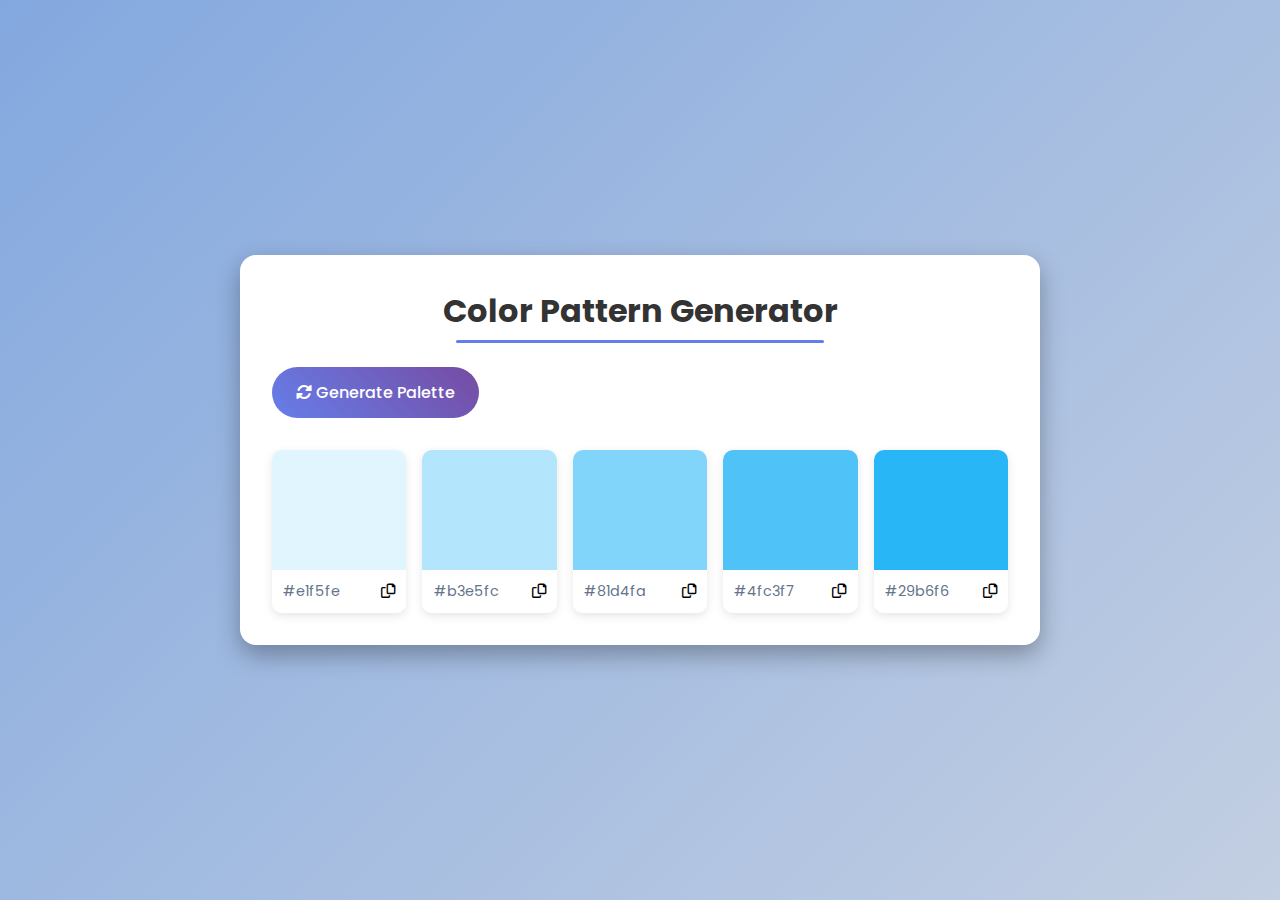
<file: 02-color-pattern-generator/index.html>
<!DOCTYPE html>
<html lang="en">
<head>
    <meta charset="UTF-8">
    <meta name="viewport" content="width=device-width, initial-scale=1.0">
    <title>Document</title>
    <link rel="stylesheet" href="https://cdnjs.cloudflare.com/ajax/libs/font-awesome/6.0.0-beta3/css/all.min.css">
    <link rel="stylesheet" href="style.css">
</head>
<body>
    <div class="container">
        <h1>Color Pattern Generator</h1>

        <button id="generate-btn">
            <i class="fas fa-sync-alt"></i>
            Generate Palette
        </button>

        <div class="palette-container">

            <!-- Color Box 1-->
            <div class="color-box">
                <div class="color" style="background-color:#e1f5fe"></div>

                <div class="color-info">
                    <span class="hex-value">#e1f5fe</span>
                    <i class="far fa-copy copy-btn" title="Copy to clipboard"></i>
                </div>
            </div>

            <!-- Color Box 2-->
            <div class="color-box">
                <div class="color" style="background-color:#b3e5fc"></div>

                <div class="color-info">
                    <span class="hex-value">#b3e5fc</span>
                    <i class="far fa-copy copy-btn" title="Copy to clipboard"></i>
                </div>
            </div>

            <!-- Color Box 3-->
            <div class="color-box">
                <div class="color" style="background-color:#81d4fa"></div>

                <div class="color-info">
                    <span class="hex-value">#81d4fa</span>
                    <i class="far fa-copy copy-btn" title="Copy to clipboard"></i>
                </div>
            </div>

            <!-- Color Box 4-->
            <div class="color-box">
                <div class="color" style="background-color:#4fc3f7"></div>

                <div class="color-info">
                    <span class="hex-value">#4fc3f7</span>
                    <i class="far fa-copy copy-btn" title="Copy to clipboard"></i>
                </div>
            </div>

            <!-- Color Box 5-->
            <div class="color-box">
                <div class="color" style="background-color:#29b6f6"></div>

                <div class="color-info">
                    <span class="hex-value">#29b6f6</span>
                    <i class="far fa-copy copy-btn" title="Copy to clipboard"></i>
                </div>
            </div>
        </div>
    </div>
    <script src="script.js"></script>
</body>
</html>
</file>
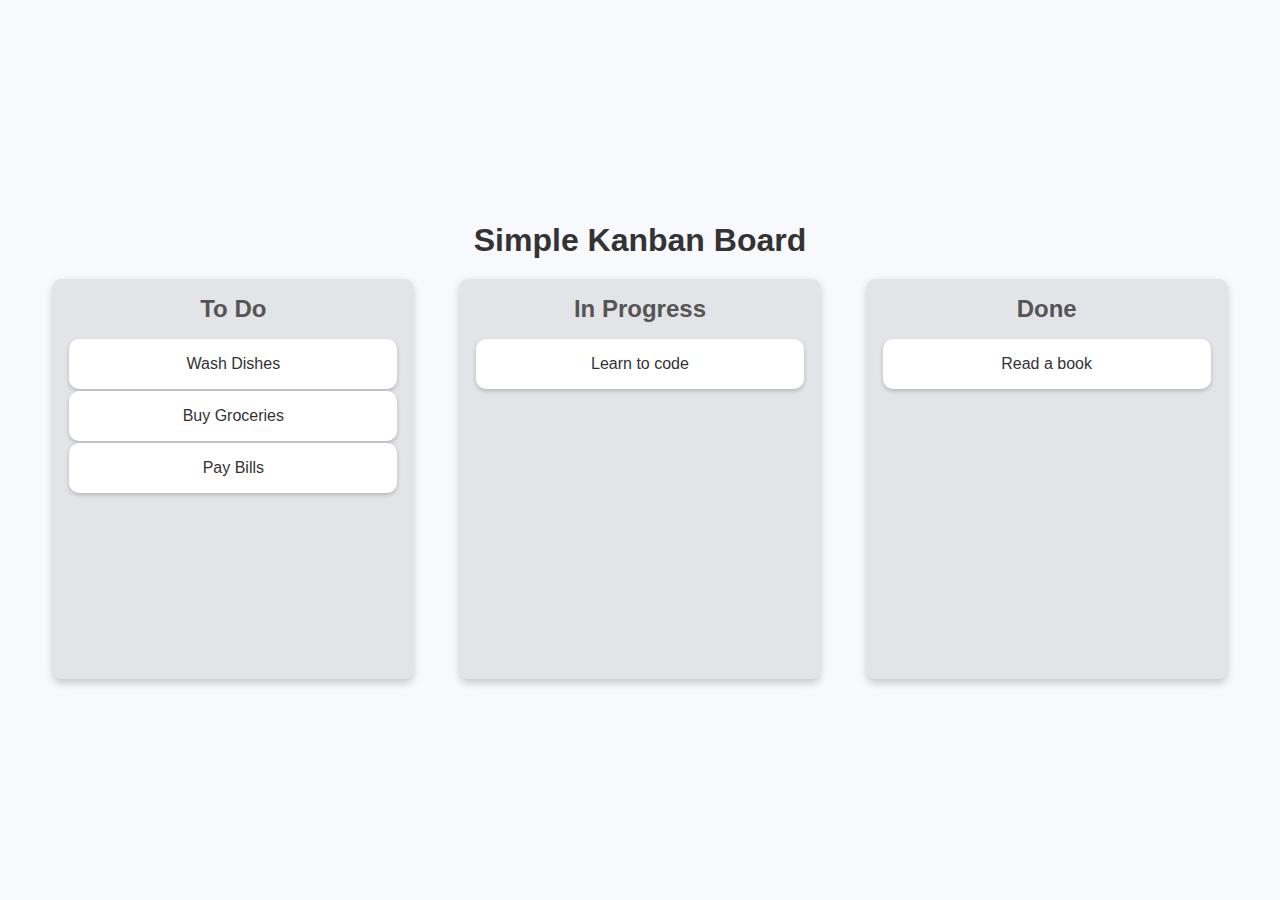
<file: 03-drag-and-drop/index.html>
<!DOCTYPE html>
<html lang="en">
<head>
    <meta charset="UTF-8">
    <meta name="viewport" content="width=device-width, initial-scale=1.0">
    <title>Document</title>
    <link rel="stylesheet" href="style.css">
</head>
<body>
    <div class="container">
        <h1>Simple Kanban Board</h1>
        
        <div class="board">
            <div class="list" id="list1">
                <h2>To Do</h2>
                <div class="card" draggable="true" id="card1">Wash Dishes</div>
                <div class="card" draggable="true" id="card2">Buy Groceries</div>
                <div class="card" draggable="true" id="card3">Pay Bills</div>
            </div>
    
            <div class="list" id="list2">
                <h2>In Progress</h2>
                <div class="card" draggable="true" id="card4">Learn to code</div>
            </div>
    
            <div class="list" id="list3">
                <h2>Done</h2>
                <div class="card" draggable="true" id="card5">Read a book</div>
            </div>
        </div>
    </div>


    <script src="script.js"></script>
</body>
</html>
</file>
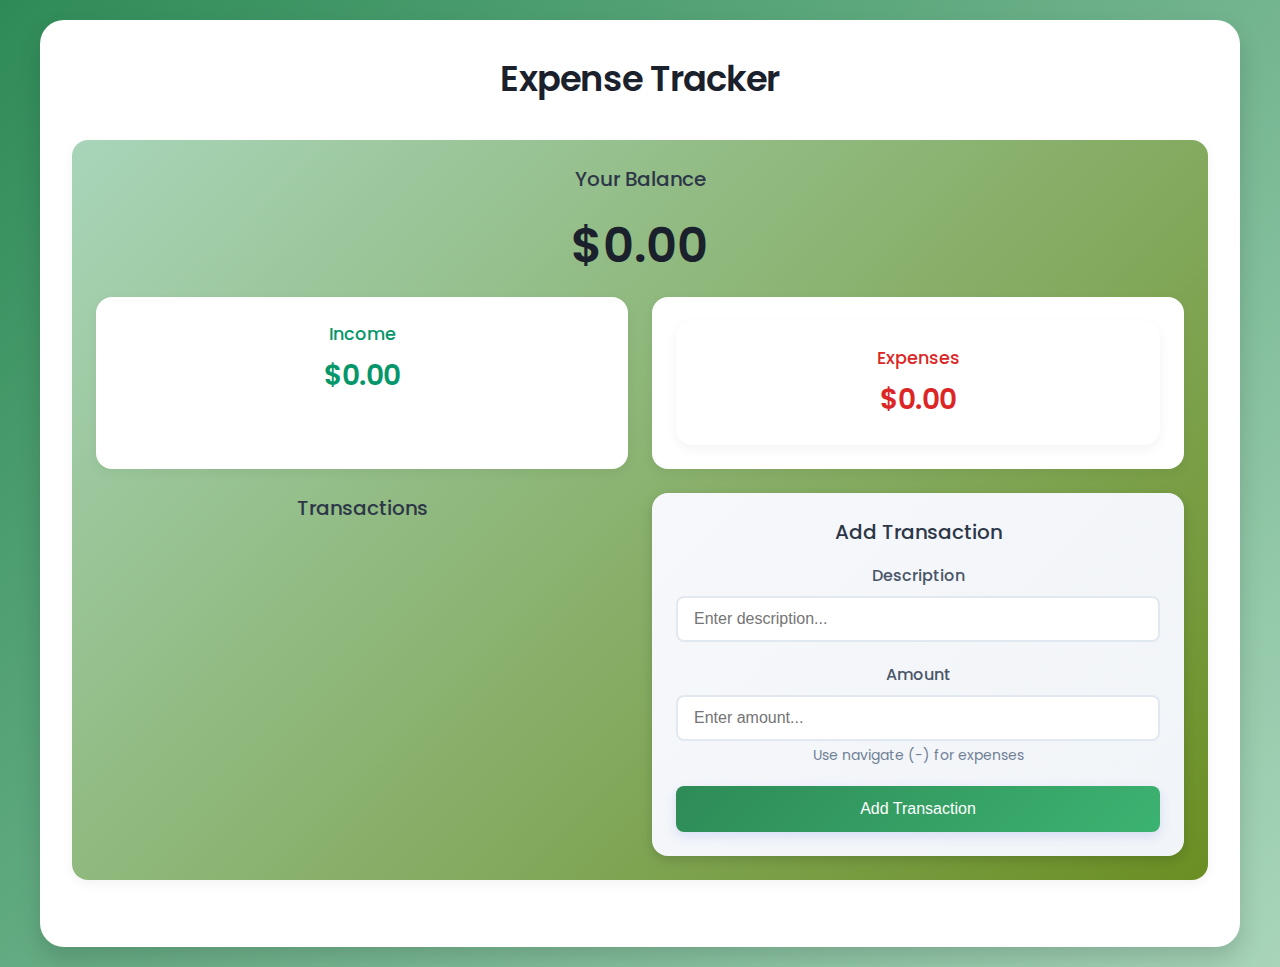
<file: 04-expense-tracker/index.html>
<!DOCTYPE html>
<html lang="en">
<head>
    <meta charset="UTF-8">
    <meta name="viewport" content="width=device-width, initial-scale=1.0">
    <title>Document</title>
    <link rel="stylesheet" href="style.css">
    <link rel="stylesheet" href="https://fonts.googleapis.com/css2?family=Poppins:100,100italic,200,200italic,300,300italic,regular,italic,500,500italic,600,600italic,700,700italic,800,800italic,900,900italic">
</head>
<body>
    <div class="container">
        <h1>Expense Tracker</h1>

        <div class="balance-container">
            <h2>Your Balance</h2>
            <h1 id="balance">0.00</h1>

            <div class="summary">
                <div class="income">
                    <h3>Income</h3>
                    <p id="income-amount">$0.00</p>
                </div>

                <div class="expenses">
                    <div class="income">
                        <h3>Expenses</h3>
                        <p id="expenses-amount">$0.00</p>
                    </div>
                </div>
            </div>

            <div class="main-content">
                <div class="transaction-container">
                    <h2>Transactions</h2>

                    <ul id="transaction-list">

                    </ul>
                </div>

                <div class="form-container">
                    <h2>Add Transaction</h2>

                    <form action="" id="transaction-form">
                        <div class="form-group">
                            <label for="description">Description</label>
                            <input type="text" id="description" placeholder="Enter description..." required/>
                        </div>
                        
                        <div class="form-group">
                            <label for="amount">Amount</label>
                            <input type="number" id="amount" placeholder="Enter amount..." required/>
                            <small>Use navigate (-) for expenses</small>
                        </div>

                        <button type="submit">Add Transaction</button>
                    </form>
                </div>
            </div>
        </div>
    </div>

    <script src="script.js"></script>
</body>
</html>
</file>
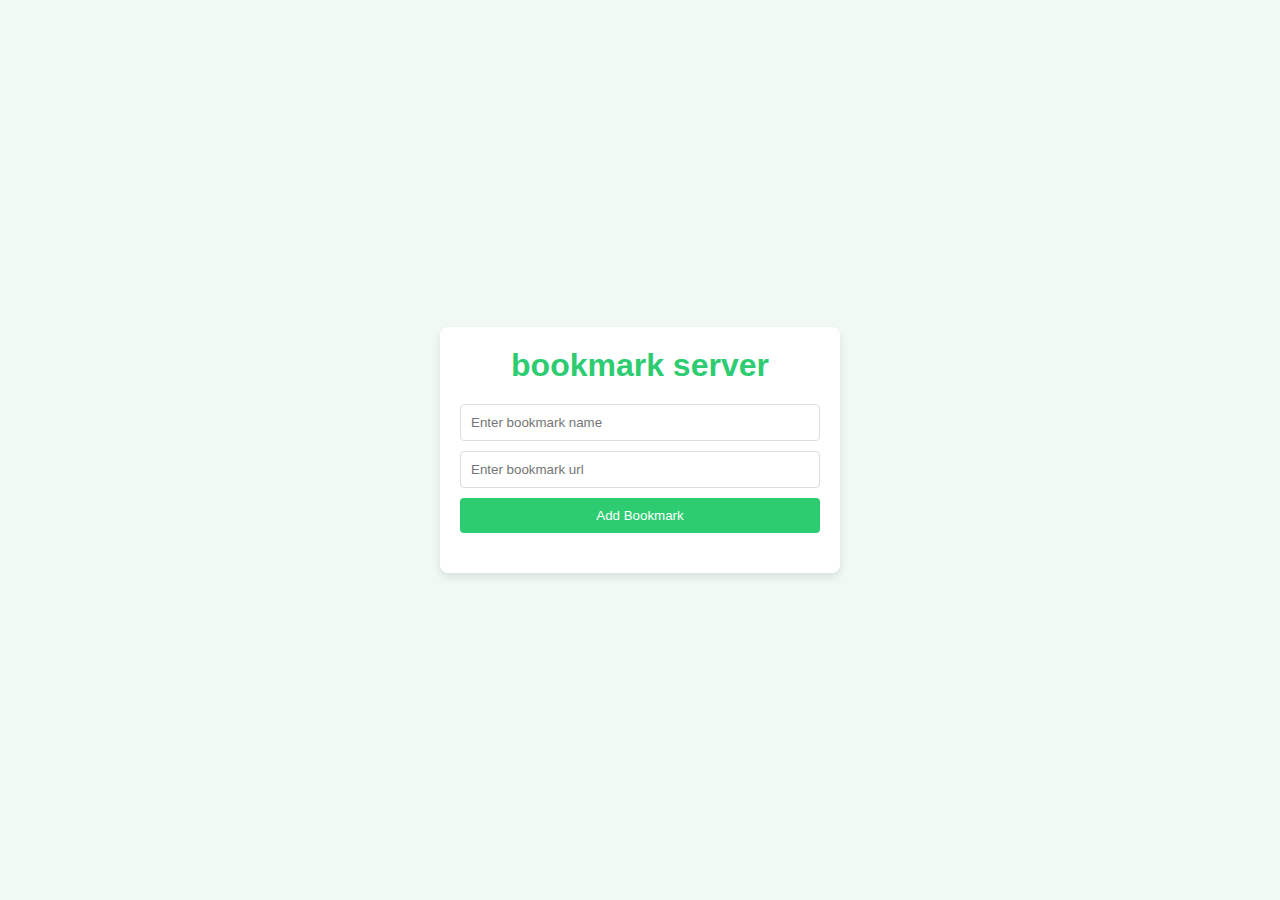
<file: 05-bookmark-server/index.html>
<!DOCTYPE html>
<html lang="en">
<head>
    <meta charset="UTF-8">
    <meta name="viewport" content="width=device-width, initial-scale=1.0">
    <title>Document</title>
    <link rel="stylesheet" href="style.css">
</head>
<body>
    <div class="app-container">
        <h1>bookmark server</h1>
        <div class="input-container">
            <input type="text" id="bookmark-name" placeholder="Enter bookmark name">
            <input type="url" id="bookmark-url" placeholder="Enter bookmark url">
            <button id="add-bookmark">Add Bookmark</button>
        </div>

        <ul id="bookmark-list">

        </ul>
    </div>
</body>

<script src="script.js"></script>
</html>
</file>
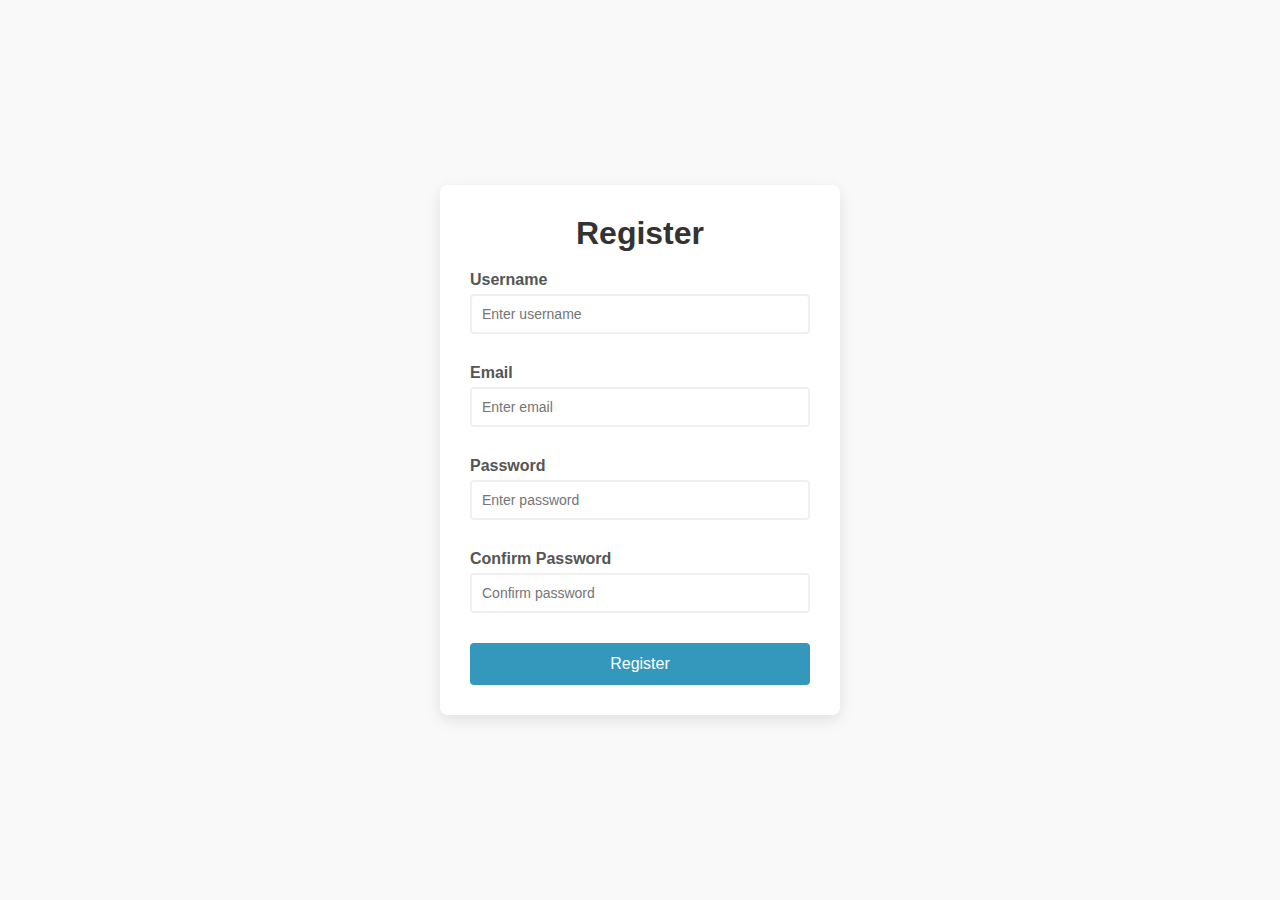
<file: 06-form-validation/index.html>
<!DOCTYPE html>
<html lang="en">
<head>
    <meta charset="UTF-8">
    <meta name="viewport" content="width=device-width, initial-scale=1.0">
    <title>Document</title>
    <link rel="stylesheet" href="style.css">
</head>
<body>
    <div class="container">
        <form id="registration-form">
            <h1>Register</h1>
            <div class="form-group">
                <label for="name">Username</label>
                <input type="text" id="username" placeholder="Enter username">
                <small id="username-error"></small>
            </div>
       
            <div class="form-group">
                <label for="email">Email</label>
                <input type="email" id="email" placeholder="Enter email">
                <small id="email-error"></small>
            </div>

            <div class="form-group">
                <label for="password">Password</label>
                <input type="password" id="password" placeholder="Enter password">
                <small id="password-error"></small>
            </div>

            <div class="form-group">
                <label for="confirm-password">Confirm Password</label>
                <input type="password" id="confirm-password" placeholder="Confirm password">
                <small id="confirm-password-error"></small>
            </div>
            <button type="submit">Register</button>
        </form>
    </div>
</body>

<script src="script.js"></script>
</html>
</file>
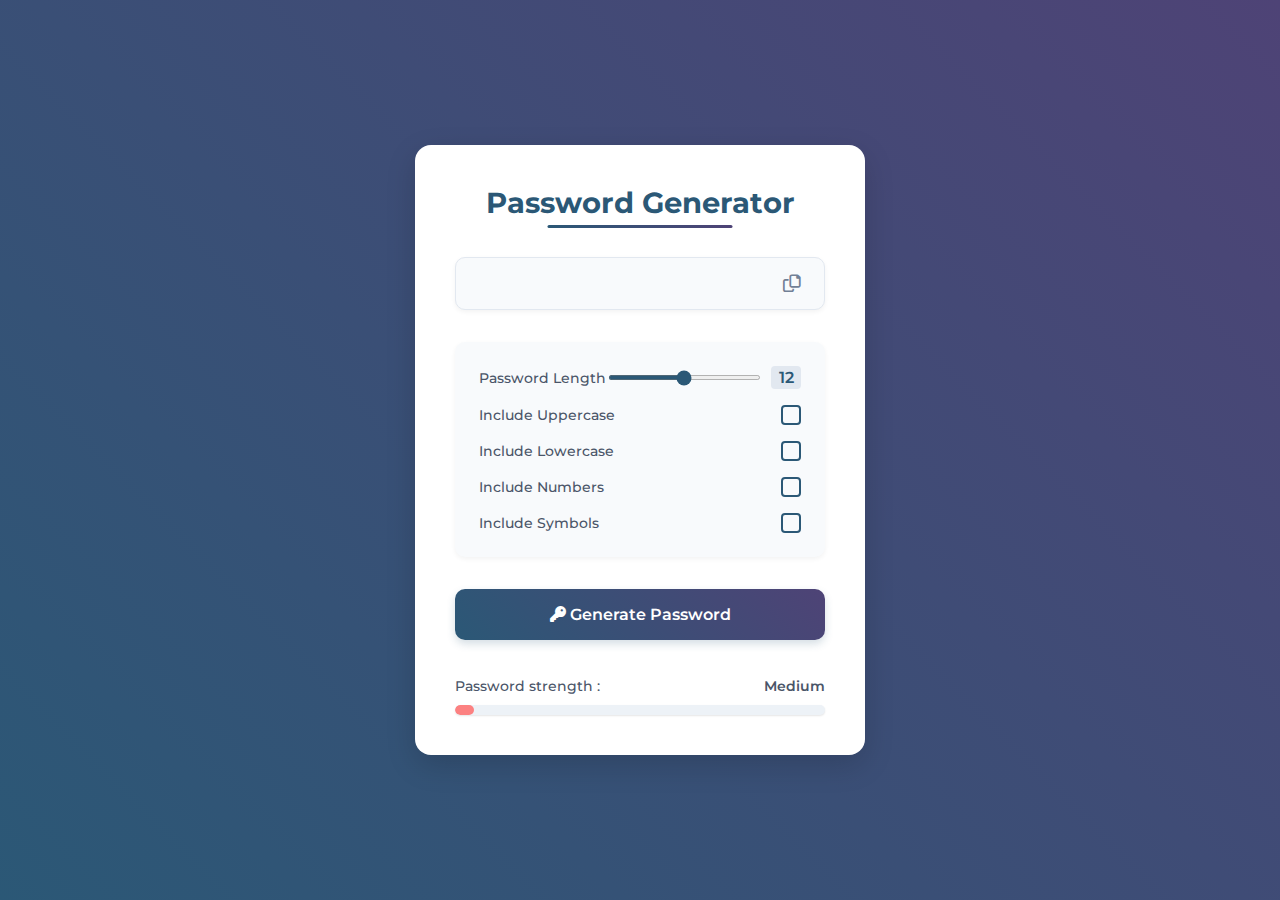
<file: 07-password-generator/index.html>
<!DOCTYPE html>
<html lang="en">
<head>
    <meta charset="UTF-8">
    <meta name="viewport" content="width=device-width, initial-scale=1.0">
    <title>Document</title>
    <link rel="stylesheet" href="https://cdnjs.cloudflare.com/ajax/libs/font-awesome/6.0.0-beta3/css/all.min.css">
    <link rel="stylesheet" href="style.css">
</head>
<body>
    <div class="container">
        <h1>Password Generator</h1>

        <div class="password-container">
            <input type="text" readonly id="password">
            <i class="far fa-copy" id="copy-btn" title="copy to clipboard"></i>
        </div>

        <div class="options">
            <div class="option">
                <label for="length">Password Length</label>
                <div class="range-container">
                    <input type="range" id="length" min="6" max="12"/>
                    <span id="length-value">12</span>
                </div>
            </div>

            <div class="option">
                <label for="uppercase">Include Uppercase</label>
                <input type="checkbox" id="uppercase">
            </div>

            <div class="option">
                <label for="lowercase">Include Lowercase</label>
                <input type="checkbox" id="lowercase">
            </div>

            <div class="option">
                <label for="numbers">Include Numbers</label>
                <input type="checkbox" id="numbers">
            </div>

            <div class="option">
                <label for="symbols">Include Symbols</label>
                <input type="checkbox" id="symbols">
            </div>
        </div>

        <button id="generate-btn">
            <i class="fas fa-key"></i>
            Generate Password
        </button>

        <div class="strength-container">
            <p>Password strength : <span id="strength-label">Medium</span></p>

            <div class="strength-meter">
                <div class="strength-bar"></div>
            </div>
        </div>
        
    </div>
    
    <script src="script.js"></script>
</body>
</html>
</file>
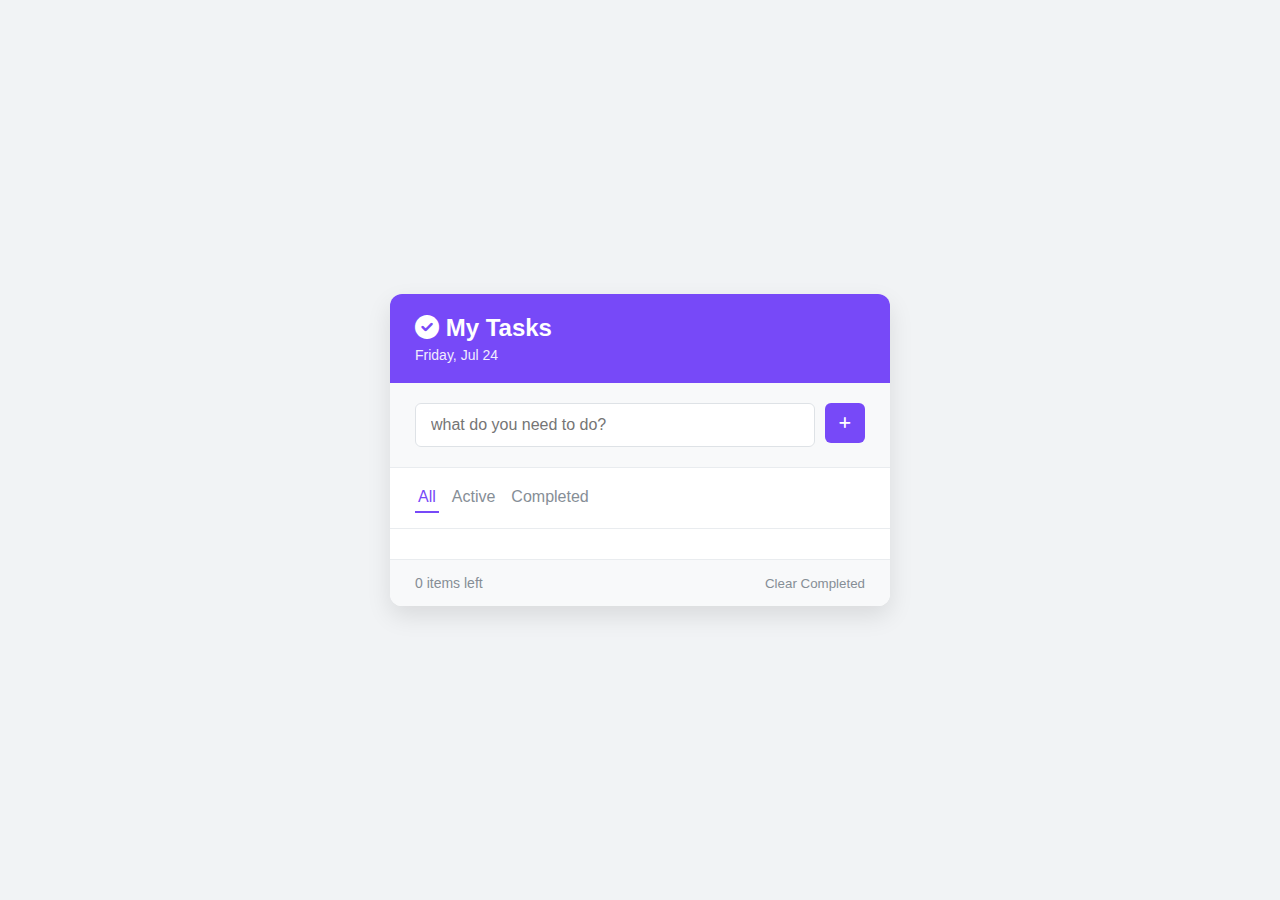
<file: 08-todo-app/index.html>
<!DOCTYPE html>
<html lang="en">
<head>
    <meta charset="UTF-8">
    <meta name="viewport" content="width=device-width, initial-scale=1.0">
    <title>Document</title>
    <link rel="stylesheet" href="style.css">
    <link rel="stylesheet" href="https://cdnjs.cloudflare.com/ajax/libs/font-awesome/6.0.0-beta3/css/all.min.css">
</head>
<body>
    <div class="app">
        <header>
            <h1>
                <i class="fas fa-check-circle"></i>
                My Tasks
            </h1>
            <p id="date"></p>
        </header>

        <div class="todo-input">
            <input type="text" id="task-input" placeholder="what do you need to do?">
            <button id="add-task">
                <i class="fas fa-plus"></i>
            </button>
        </div>

        <div class="filters">
            <span class="filter active" data-filter="all">All</span>
            <span class="filter" data-filter="active">Active</span>
            <span class="filter" data-filter="completed">Completed</span>
        </div>

        <div class="todos-container">
            <ul id="todo-list">

            </ul>
            <div class="empty-state hidden">
                <i class="fas fa-clipboard-list"></i>
                <p>No tasks added yet</p>
            </div>
        </div>

        <footer>
            <p id="items-left">0 items left</p>
            <button id="clear-completed">Clear Completed</button>
        </footer>

    </div>
    
    <script src="script.js"></script>
</body>
</html>
</file>
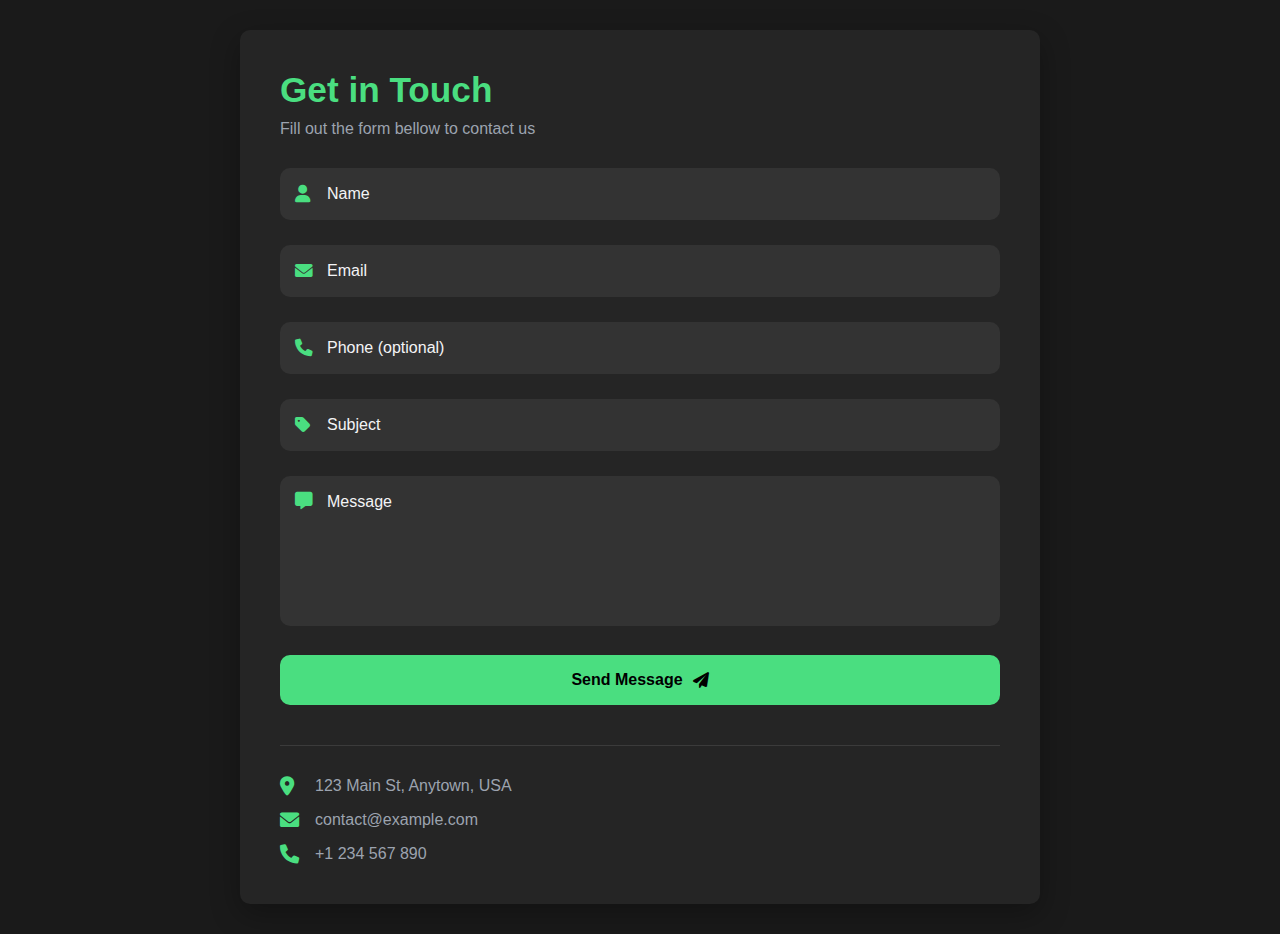
<file: 09-contact-form/index.html>
<!DOCTYPE html>
<html lang="en">
<head>
    <meta charset="UTF-8">
    <meta name="viewport" content="width=device-width, initial-scale=1.0">
    <title>Document</title>
    <link rel="stylesheet" href="style.css">
    <link rel="stylesheet" href="https://cdnjs.cloudflare.com/ajax/libs/font-awesome/6.0.0-beta3/css/all.min.css">
</head>
<body>
    <div class="container">
        <div class="form-container">
            <h1>Get in Touch</h1>
            <p>Fill out the form bellow to contact us</p>
            <form action="">
                <div class="input-group">
                    <div class="input-field">
                        <i class="fas fa-user"></i>
                        <input type="text" placeholder="Name" required>
                    </div>
                </div>

                <div class="input-group">
                    <div class="input-field">
                        <i class="fas fa-envelope"></i>
                        <input type="email" placeholder="Email" required>
                    </div>
                </div>

                <div class="input-group">
                    <div class="input-field">
                        <i class="fas fa-phone"></i>
                        <input type="tel" placeholder="Phone (optional)">
                    </div>
                </div>

                <div class="input-group">
                    <div class="input-field">
                        <i class="fas fa-tag"></i>
                        <input type="text" placeholder="Subject" required>
                    </div>
                </div>

                <div class="message-field">
                    <i class="fas fa-message"></i>
                    <textarea placeholder="Message" required></textarea>
                </div>

                <button type="submit">
                    <div class="btn-content">
                        <span>Send Message</span>
                        <i class="fas fa-paper-plane"></i>
                    </div>
                </button>

            </form>

            <div class="contact-info">
                <div class="info-item">
                    <i class="fas fa-map-marker-alt"></i>
                    <span>123 Main St, Anytown, USA</span>
                </div>

                <div class="info-item">
                    <i class="fas fa-envelope"></i>
                    <span>contact@example.com</span>
                </div>

                <div class="info-item">
                    <i class="fas fa-phone"></i>
                    <span>+1 234 567 890</span>
                </div>
            </div>
        </div>
    </div>
</body>
</html>
</file>
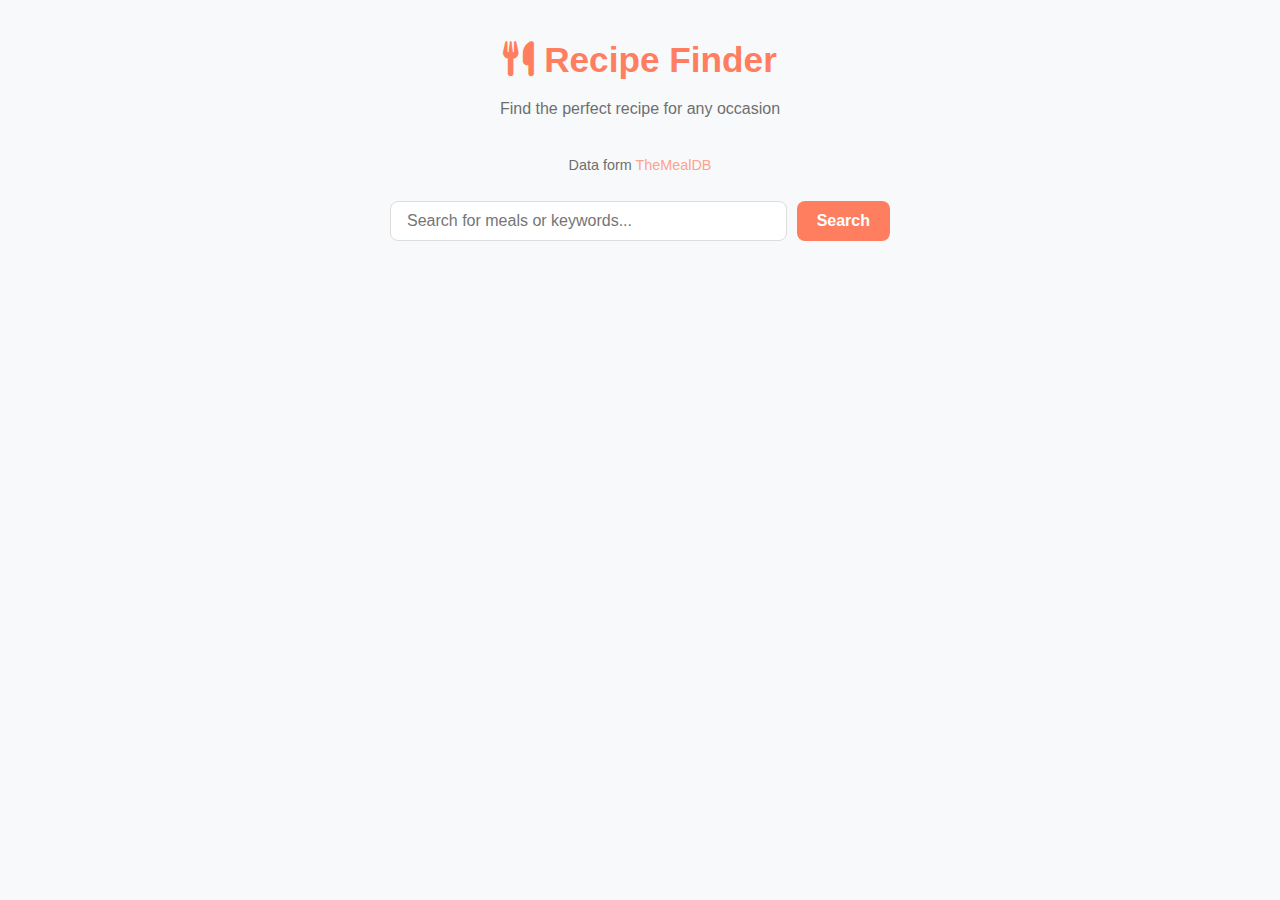
<file: 12-recipe-finder/index.html>
<!DOCTYPE html>
<html lang="en">
<head>
    <meta charset="UTF-8">
    <meta name="viewport" content="width=device-width, initial-scale=1.0">
    <title>Document</title>
    <link rel="stylesheet" href="style.css">
    <link rel="stylesheet" href="https://cdnjs.cloudflare.com/ajax/libs/font-awesome/6.0.0-beta3/css/all.min.css">
</head>
<body>

    <div class="container">
        <header>
            <h1><i class="fas fa-utensils"></i>Recipe Finder</h1>
            <p>Find the perfect recipe for any occasion</p>
        </header>

        <p class="api-link">Data form <a href="https://www.themealdb.com/api.php">TheMealDB</a></p>

        <div class="search-container">
            <input type="text" id="search-input" placeholder="Search for meals or keywords...">
            <button id="search-btn">Search</button>
        </div>

        <div id="error-container" class="hidden">
            <p>No meals found. Try another search term!</p>
        </div>

        <div id="result-heading"></div>

        <div id="meals" class="meals-container"></div>

        <div id="meal-details" class="hidden">
            <button id="back-btn"><i class="fas fa-arrow-left"></i> Back to recipes</button>
            <div id="meal-details-content"></div>
        </div>
    </div>
    
    <script src="script.js"></script>
</body>
</html>
</file>
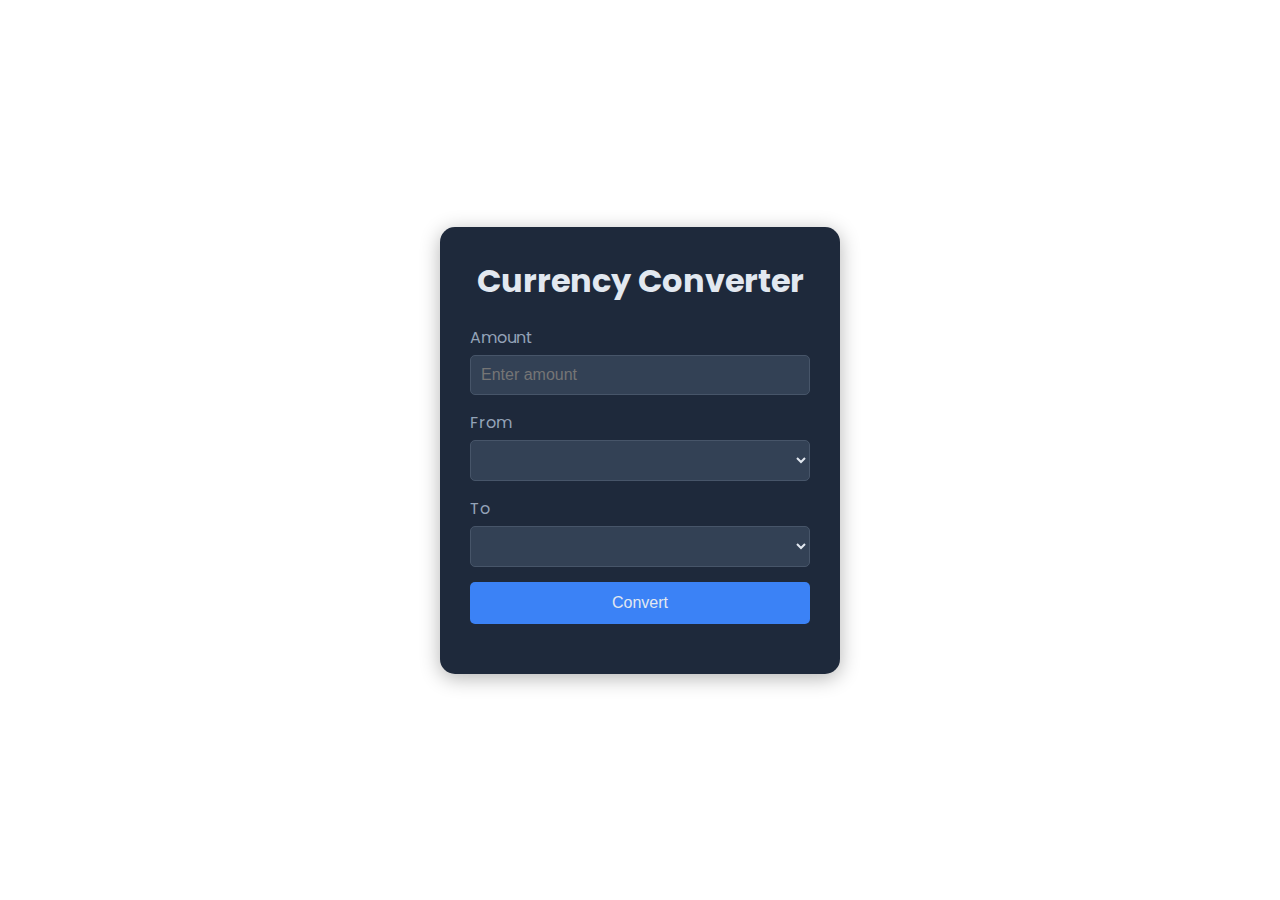
<file: 13-currency-converter/index.html>
<!DOCTYPE html>
<html lang="en">
<head>
    <meta charset="UTF-8">
    <meta name="viewport" content="width=device-width, initial-scale=1.0">
    <title>Document</title>
    <link rel="stylesheet" href="style.css">
    <link rel="stylesheet" href="https://cdnjs.cloudflare.com/ajax/libs/font-awesome/6.0.0-beta3/css/all.min.css">
    <link rel="stylesheet" href="https://fonts.googleapis.com/css2?family=Poppins:wght@400;500;600;700&display=swap">
</head>
<body>
    <div class="container">
        <h1>Currency Converter</h1>

        <form id="converter-form">
            <div class="form-group">
                <label for="amount">Amount</label>
                <input type="number" id="amount" placeholder="Enter amount">
            </div>

            <div class="form-group">
                <label for="from-currency">From</label>
                <select id="from-currency">
                    
                </select>
            </div>

            <div class="form-group">
                <label for="to-currency">To</label>
                <select id="to-currency">
                    
                </select>
            </div>

            <button type="submit">Convert</button>
        </form>

        <div id="result"></div>
    </div>

    <script src="script.js"></script>
</body>
</html>
</file>
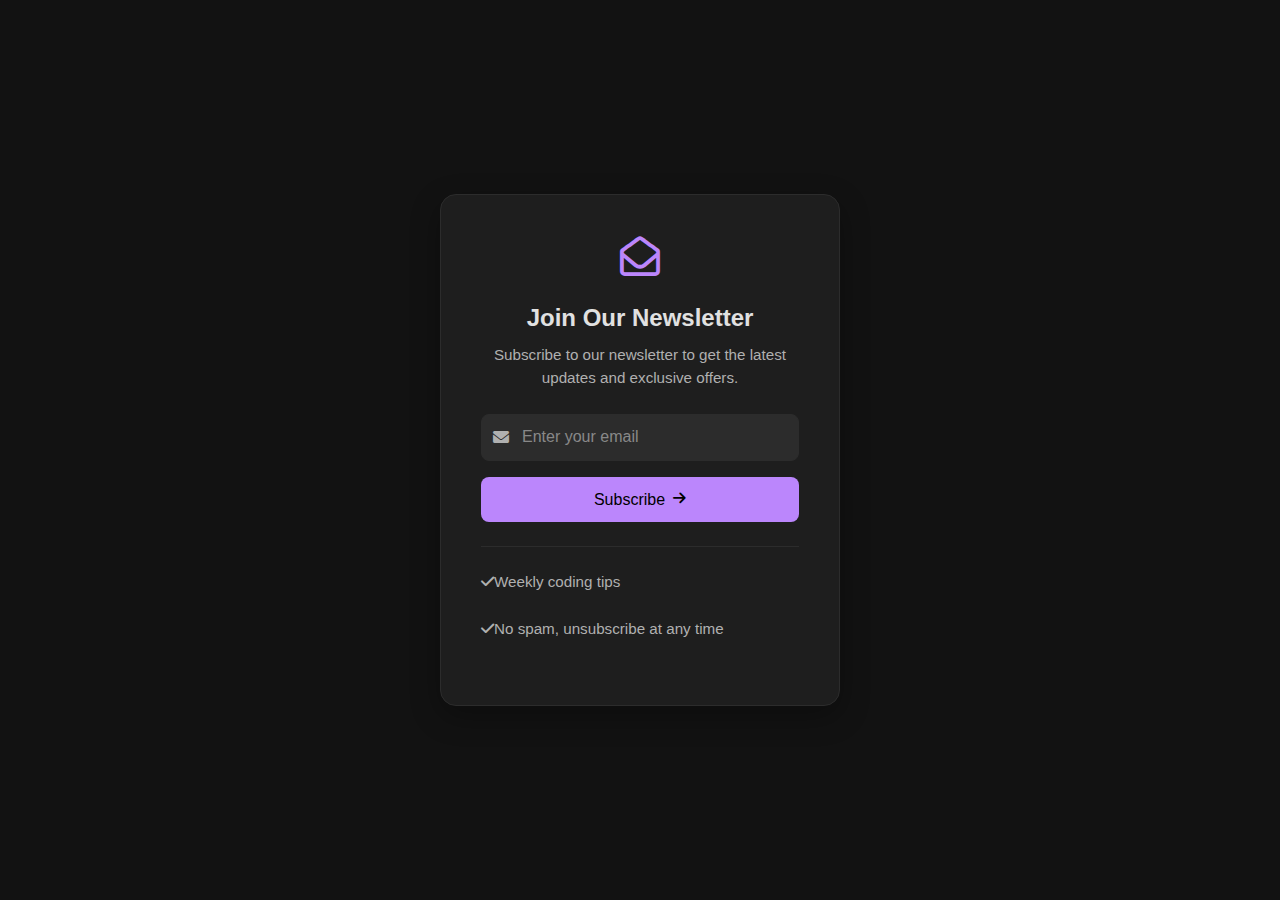
<file: 15-newslatter-signup/index.html>
<!DOCTYPE html>
<html lang="en">
<head>
    <meta charset="UTF-8">
    <meta name="viewport" content="width=device-width, initial-scale=1.0">
    <title>Document</title>
    <link rel="stylesheet" href="style.css">
    <link rel="stylesheet" href="https://cdnjs.cloudflare.com/ajax/libs/font-awesome/6.0.0-beta3/css/all.min.css">
</head>
<body>

    <div class="signup-container">
        <div class="icon-container">
            <i class="far fa-envelope-open"></i>
        </div>

        <h2>Join Our Newsletter</h2>

        <p>Subscribe to our newsletter to get the latest updates and exclusive offers.</p>

        <form action="">
            <div class="input-group">
                <i class="fas fa-envelope"></i>
                <input type="email" placeholder="Enter your email">
            </div>

            <button type="submit">Subscribe <i class="fas fa-arrow-right"></i></button>
        </form>

        <div class="benefits">
            <p class="benefit-item"><i class="fas fa-check"></i>Weekly coding tips</p>
            <p class="benefit-item"><i class="fas fa-check"></i>No spam, unsubscribe at any time</p>
        </div>
    </div>
    
</body>
</html>
</file>
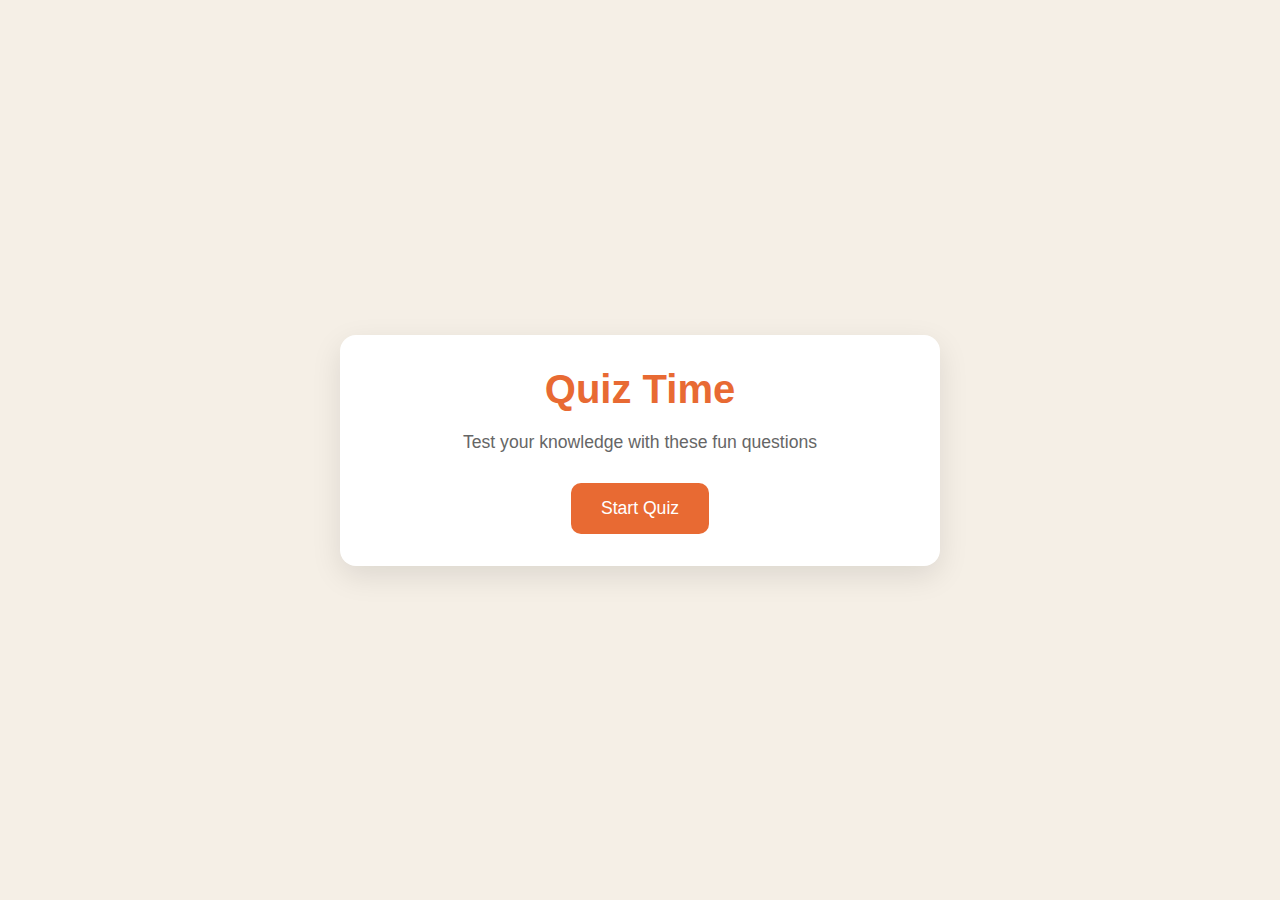
<file: 01-quiz-game/.vscode/index.html>
<!DOCTYPE html>
<html lang="en">
<head>
    <meta charset="UTF-8">
    <meta name="viewport" content="width=device-width, initial-scale=1.0">
    <title>Document</title>
    <link rel="stylesheet" href="style.css">
</head>
<body>
    <div class="container">
        <div class="screen active" id="start-screen">
            <h1>Quiz Time</h1>
            <p>Test your knowledge with these fun questions</p>
            <button id="start-btn">Start Quiz</button>
        </div>

        <div class="screen" id="quiz-screen">
            <div class="quiz-header">
                <h2 id="question-text">Question goes here</h2>
                <div class="quiz-info">
                    <p>
                        Question <span id="current-question">1</span> of <span id="total-questions">5</span>
                    </p>

                    <p>Score : <span id="score">0</span></p>
                </div>
            </div>

            <div id="answers-container" class="answers-container">

            </div>

            <div class="progress-bar">
                <div class="progress" id="progress"></div>
            </div>
        </div>

        <div id="result-screen" class="screen">
            <h1>Quiz Results</h1>
            <div class="result-info">
                <p>You scored <span id="final-score">0</span> out of <span id="max-score">5</span></p>
                <div id="result-message">Good Job!</div>
            </div>
            <button id="restart-btn">Restart Quiz</button>
        </div>
    </div>


    <script src="script.js"></script>       
</body>
</html>
</file>
<file: 02-color-pattern-generator/style.css>
@import url('https://fonts.googleapis.com/css2?family=Poppins:100,100italic,200,200italic,300,300italic,regular,italic,500,500italic,600,600italic,700,700italic,800,800italic,900,900italic');

*{
    margin: 0;
    padding: 0;
    box-sizing: border-box;
    font-family: 'Poppins', sans-serif;
}

body{
    background: linear-gradient(135deg, #83a8df, #c3cfe2);
    min-height: 100vh;
    display: flex;
    align-items: center;
    justify-content: center;
    padding: 20px;
}

.container{
    background-color: white;
    border-radius: 1rem;
    padding: 2rem;
    width: 100%;
    max-width: 800px;
    box-shadow: 0 10px 25px rgba(0, 0, 0, 0.3);
}

h1{
    text-align: center;
    margin-bottom: 1.5rem;
    color: #333;
    position: relative;
    padding-bottom: 0.5rem;
}

h1::after{
    content: '';
    position: absolute;
    bottom: 0;
    left: 50%;
    transform: translateX(-50%);
    width: 50%;
    height: 3px;
    background-color: #667eea;
    border-radius: 2px;
}

#generate-btn{
    background: linear-gradient(45deg, #667eea, #764ba2);
    color: white;
    border: none;
    padding: 0.8rem 1.5rem;
    border-radius: 50px;
    cursor: pointer;
    font-weight: 500;
    margin-bottom: 2rem;
    font-size: 1rem;
}

#generate-btn:hover{
    transform: translateY(-2px);
    box-shadow: 0 6px 10px rgba(102, 126, 234, 0.3);
}

#generate-btn:active{
    transform: translateY(0);
}

.palette-container{
    display: grid;
    gap: 1rem;
    grid-template-columns: repeat(auto-fit, minmax(130px, 1fr));
}

.color-box{
    border-radius: 10px;
    overflow: hidden;
    box-shadow: 0 3px 10px rgba(0, 0, 0, 0.1);
    transition: transform 0.2s;
}

.color-box:hover{
    transform: translateY(-5px);
}

.color{
    height: 120px;
    cursor: pointer;
}

.color-info{
    background-color: #fff;
    padding: 0.7rem;
    display: flex;
    align-items: center;
    justify-content: space-between;
    font-size: 0.9rem;
}

.hex-value{
    cursor: pointer;
    color: #64748b;
    transition: color 0.2s;
}

.copy-btn:hover{
    color: #667eea;
}

@media(max-width: 768px){
    .palette-container{
        grid-template-columns: repeat(auto-fit, minmax(100px, 1fr));
    }
}
</file>
<file: 03-drag-and-drop/style.css>
*{
    padding: 0;
    margin: 0;
    box-sizing: border-box;
}

body{
    font-family: sans-serif;
    background-color: #f7f9fc;
    display: flex;
    justify-content: center;
    align-items: center;
    min-height: 100vh;
}

.container{
    text-align: center;
    width: 100%;
    padding: 1.2rem;
}

h1{
    color: #333;
    margin-bottom: 20px;
    font-size: 2rem;
}

.board{
    display: flex;
    justify-content: space-around;
    align-items: flex-start;
    width: 100%;
    max-width: 1200px;
    margin: 0 auto;
    gap: 20px;
}

.list{
    background-color: #e3e4e8;
    padding: 1rem;
    border-radius: 8px;
    width: 30%;
    min-height: 400px;
    box-shadow: 0 4px 8px rgba(0,0,0,0.2);
}

.list h2{
    color: #555;
    margin-bottom: 1rem;
    font-size: 1.5rem;
}

.card{
    background-color: white;
    color: #333;
    padding: 1rem;
    border-radius: 10px;
    margin-bottom: 2px;
    cursor: grab;
    box-shadow: 0 2px 4px rgba(0,0,0,0.2);
    transition: transform 0.2s, box-shadow 0.2s;
}

.card.active{
    cursor: grabbing;
    transform: scale(1.05);
    box-shadow: 0 4px 8px rgba(0,0,0,0.2);
}

.list.over{
    background-color: #d1d3d8;
}

@media(max-width: 768px){
    .board{
        flex-direction: column;
        align-items: center;
    }

    .list{
        width: 80%;
        margin-bottom: 20px;
    }
}
</file>
<file: 04-expense-tracker/style.css>
*{
    margin: 0;
    padding: 0;
    box-sizing: border-box;
}

body{
    background: linear-gradient(135deg, #2e8b57, #a8d5ba);
    min-height: 100vh;
    font-family: "Poppins", sans-serif;
    display: flex;
    align-items: center;
    justify-content: center;
    padding: 20px;
    color: #2d3436;
}

.container{
    width: 100%;
    max-width: 1200px;
    background-color: #fff;
    padding: 2rem;
    border-radius: 24px;
    box-shadow: 0 12px 24px rgba(0,0,0,0.15);
}

h1{
    text-align: center;
    color: #1a202c;
    margin-bottom: 35px;
    font-size: 2.2rem;
    font-weight: 600;
    letter-spacing: -0.5px;
}

h2{
    color: #2d3748;
    margin-bottom: 1rem;
    font-size: 1.25rem;
    font-weight: 500;
}

.balance-container{
    text-align: center;
    margin-bottom: 35px;
    padding: 24px;
    background: linear-gradient(135deg, #a8d5ba, #6b8e23);
    border-radius: 1rem;
    box-shadow: 0 4px 12px rgba(0,0,0,0.05);
}

.balance-container h1{
    font-size: 3rem;
    margin: 15px 0;
}

.summary{
    display: grid;
    grid-template-columns: repeat(2, 1fr);
    gap: 24px;
    margin-bottom: 24px;
}

.main-content{
    display: grid;
    grid-template-columns: repeat(2, 1fr);
    gap: 24px;
}

.income, .expenses{
    background-color: white;
    padding: 24px;
    border-radius: 1rem;
    box-shadow: 0 4px 12px rgba(0,0,0,0.05);
    transition: transform 0.2s ease;
}

.income:hover, .expenses:hover{
    transform: translateY(-2px);
}

.income h3{
    color: #059669;
    font-size: 1.1rem;
    font-weight: 500;
}

.expenses h3{
    color: #dc2626;
    font-size: 1.1rem;
    font-weight: 500;
}

.income p, .expenses p{
    margin-top: 8px;
    font-size: 1.75rem;
    font-weight: 600;
}

.income p{
    color: #059669;
}

.expenses p{
    color: #dc2626;
}

.transaction-container{
    height: 100%;
    display: flex;
    flex-direction: column;
}

#transaction-list{
    list-style:none;
    max-height: 500px;
    overflow-y: auto;
    padding-right: 8px;
    flex-grow: 1;
}

#transaction-list::-webkit-scrollbar{
    width: 8px;
}

#transaction-list::-webkit-scrollbar-track{
    background-color: #f1f1f1;
    border-radius: 4px;
}

#transaction-list::-webkit-scrollbar-thumb{
    background-color: #cbd5e0;
    border-radius: 4px;
}

#transaction-list::-webkit-scrollbar-thumb:hover{
    background-color: #a0aec0;
}

.transaction{
    display: flex;
    justify-content: space-between;
    align-items: center;
    padding: 1rem 1.2rem;
    margin-bottom: 12px;
    border-radius: 12px;
    background-color: #fff;
    box-shadow: 0 2px 8px rgba(0,0,0,0.05);
    transition: all 0.2s ease;
    border-right: 5px solid;
    animation: slideIn 0.3s ease;
}

@keyframes slideIn{
    from{
        opacity: 0;
        transform: translateX(-20px);
    }

    to{
        opacity:1;
        transform: translateX(0);
    }
}

.transaction:hover{
    transform: translateX(4px);
    box-shadow: 0 4px 12px rgba(0,0,0,0.1);
}

.transaction.income{
    border-right-color: #059669;
}

.transaction.expense{
    border-right-color: #dc2626;
}

.transaction .delete-btn{
    background: none;
    border:none;
    color: #dc2626;
    cursor: pointer;
    font-size: 1.4rem;
    opacity: 0;
    transition: all 0.2s ease;
    padding: 4px 8px;
    border-radius: 4px;
    margin-left: 12px;
}

.transaction:hover .delete-btn{
    opacity: 1;
}

.transaction .delete-btn:hover{
    background-color: #fee2e2;
    transform: scale(1.1);
}

.form-container{
    background: linear-gradient(135deg, #f6f8fb, #f1f4f8);
    padding: 24px;
    border-radius: 16px;
    box-shadow: 0 4px 12px rgba(0,0,0,0.15);
    height: 100%;
    display: flex;
    flex-direction: column;
}

.form-container form{
    height: 100%;
    display: flex;
    flex-direction: column;
}

.form-group{
    margin-bottom: 20px;
}

label{
    display: block;
    margin-bottom: 8px;
    color: #4a5568;
    font-weight: 500;
}

input{
    width: 100%;
    padding: 12px 16px;
    border: 2px solid #e2e8f0;
    border-radius: 8px;
    font-size: 1rem;
    transition: all 0.2s ease;
    background-color: white;
} 

input:focus{
    outline: none;
    border-color: #667eea;
    box-shadow: 0 0 0 3px rgba(102, 126, 234, 0.1);
}

input:hover{
    border-color: #cbd5e0;
}

small{
    color: #718096;
    font-size: 0.875rem;
    margin-top: 4px;
    display: block;
}

button[type="submit"]{
    width: 100%;
    padding: 14px;
    background: linear-gradient(135deg, #2e8b57 0%, #3cb371 100%);
    color: white;
    border: none;
    border-radius: 8px;
    cursor: pointer;
    font-size: 1rem;
    font-weight: 500;
    transition: all 0.2s ease;
    box-shadow: 0 4px 12px rgba(102,126,234,0.2);
    margin-top: auto;
}

button[type="submit"]:hover{
    transform: translateY(-2px);
    box-shadow: 0 6px 16px rgba(102,126,234,0.3);
}

button[type="submit"]:active{
    transform: translateY(0);
}
@media(max-width: 900px){
    .main-content{
        grid-template-columns: 1fr;
    }

    #transaction-list{
        max-height: 300px;
    }
}

@media(max-width: 480px){
    .container{
        padding: 24px;
    }

    .summary{
        grid-template-columns: 1fr;
        gap: 16px;
    }

    .balance-container h1{
        font-size: 2.5rem;
    }

    .income p, .expenses p{
        font-size: 1.5rem;
    }

    .transaction{
        padding: 14px 16px;
    }

    h1{
        font-size: 1.8rem;
    }
}
</file>
<file: 05-bookmark-server/style.css>
*{
    margin: 0;
    padding: 0;
    box-sizing: border-box;
}

body{
    font-family: sans-serif;
    background-color: #f0f9f4;
    color: #333;
    display: flex;
    justify-content: center;
    align-items: center;
    height: 100vh;
}

.app-container{
    background-color: #fff;
    padding: 20px;
    border-radius: 8px;
    box-shadow: 0 4px 8px rgba(0,0,0,0.1);
    max-width: 400px;
    width: 90%;
    text-align: center;
}

h1{
    color: #2ecc71;
    margin-bottom: 20px;
}

.input-container{
    display: flex;
    flex-direction: column;
    gap: 10px;
    margin-bottom: 20px;
}

input{
    padding: 10px;
    border-radius: 4px;
    border: 1px solid #ddd;
}

button{
    padding: 10px;
    background-color: #2ecc71;
    color: #fff;
    border: none;
    border-radius: 4px;
    cursor: pointer;
    transition: background-color 0.2s ease;
}

button:hover{
    background-color: #27ae60;
}

#bookmark-list{
    list-style: none;
    padding: 0;
}

#bookmark-list li{
    background-color: #f9f9f9;
    padding: 10px;
    border: 1px solid #ddd;
    border-radius: 4px;
    margin-bottom: 10px;
    display: flex;
    justify-content: space-between;
    align-items: center;
}

#bookmark-list a{
    text-decoration: none;
    color: #2ecc71;
}

#bookmark-list button{
    background: #e74c3c;
    padding: 5px 10px;;
}

#bookmark-list button:hover{
    background-color: #c0392b;
}
</file>
<file: 06-form-validation/style.css>
*{
    margin: 0;
    padding: 0;
    box-sizing: border-box;
}

body{
    background-color: #f9f9f9;
    font-family: sans-serif;
    display: flex;
    justify-content: center;
    align-items: center;
    min-height: 100vh;
}

.container{
    background-color: #fff;
    border-radius: 8px;
    box-shadow: 0 5px 15px rgba(0,0,0,0.1);
    width: 100%;
    max-width: 400px;
    padding: 30px;
    overflow: hidden;
}

h1{
    text-align: center;
    color: #333;
    margin-bottom: 1.2rem;
}

.form-group{
    margin-bottom: 30px;
    position: relative;
}

label{
    display: block;
    margin-bottom: 5px;
    color: #555;
    font-weight: bold;
}

input{
    border: 2px solid #f0f0f0;
    border-radius: 4px;
    display: block;
    width: 100%;
    padding: 10px;
    font-size: 14px;
    transition: border-color 0.3s;
}

input:focus{
    outline: none;
    border-color: #3498bd;
}

small{
    visibility: hidden;
    position: absolute;
    bottom: -18px;
    left: 0;
    font-size: 12px;
}

button{
    cursor: pointer;
    background: #3498bd;
    border: none;
    color: white;
    display: block;
    font-size: 1rem;
    margin-top: 20px;
    padding: 12px;
    border-radius: 4px;
    width: 100%;
    transition: background-color 0.3s;
}

button:hover{
    background-color: #2980b9;
}

.form-group.error input{
    border-color: #e74c3c;
}

.form-group.success input{
    border-color: #2ecc71;
}

.form-group.error small{
    visibility: visible;
    color: #e74c3c;
}
</file>
<file: 07-password-generator/style.css>
@import url('https://fonts.googleapis.com/css2?family=Montserrat:100,200,300,regular,500,600,700,800,900,100italic,200italic,300italic,italic,500italic,600italic,700italic,800italic,900italic');

:root{
    --primary-color: #2b5876;
    --secondary-color: #4e4376;
    --weak-color: #fc8181;
    --medium-color: #fbd38d;
    --strong-color: #68d391;
}

*{
    margin: 0;
    padding: 0;
    box-sizing: border-box;
    font-family: 'Montserrat', sans-serif;
}

body{
    background: linear-gradient(45deg, var(--primary-color), var(--secondary-color));
    min-height: 100vh;
    display: flex;
    align-items: center;
    justify-content: center;
    color: #333;
    padding: 20px;
}

.container{
    background-color: #fff;
    padding: 2.5rem;
    border-radius: 1rem;
    box-shadow: 0 10px 30px rgba(0,0,0,0.15);
    width: 90%;
    max-width: 450px;
}

h1{
    text-align: center;
    margin-bottom: 1.8rem;
    color: var(--primary-color);
    font-size: 1.8rem;
    font-weight: 700;
    position: relative;
    padding-bottom: 0.5rem;
}

h1::after{
    content: "";
    position: absolute;
    bottom: 0;
    left: 50%;
    transform: translateX(-50%);
    width: 50%;
    height: 3px;
    background: linear-gradient(90deg, var(--primary-color), var(--secondary-color));
    border-radius: 2px;
}

.password-container{
    margin-bottom: 2rem;
    background-color: #f8fafc;
    border-radius: 10px;
    border: 1px solid #e2e8f0;
    overflow: hidden;
    box-shadow: 0 2px 5px rgba(0,0,0,0.05);
    display: flex;
    align-items: center;
    justify-content: space-between;
    padding: 0 1rem 0 0;
}

#password{
    width: 100%;
    padding: 1.1rem;
    padding-right: 50px;
    border: none;
    background: transparent;
    color: #4a5568;
    letter-spacing: 1px;
    outline: none;
    border-radius: 10px
}

#copy-btn{
    cursor: pointer;
    color: #718096;
    font-size: 1.1rem;
    width: 35px;
    height: 35px;
    display: flex;
    align-items: center;
    justify-content: center;
    border-radius: 50%;
}

#copy-btn:hover{
    color: var(--primary-color);
}

.options{
    margin-bottom: 2rem;
    background-color: #f8fafc;
    padding: 1.5rem;
    border-radius: 10px;
    box-shadow: 0 2px 5px rgba(0,0,0,0.05);
}

.option{
    display: flex;
    justify-content: space-between;
    align-items: center;
    margin-bottom: 1rem;
}

.option:last-child{
    margin-bottom: 0;
}

.option label{
    font-size: 0.9rem;
    color: #4a5568;
    font-weight: 500;
}

.range-container{
    display: flex;
    align-items: center;
    gap: 10px;
    width: 60%;
}

input[type="range"]{
    accent-color: var(--primary-color);
    height: 5px;
    cursor: pointer;
    flex: 1;
}

input[type="checkbox"]{
    width: 20px;
    height: 20px;
    border: 2px solid var(--primary-color);
    appearance: none;
    -webkit-appearance: none;
    -moz-appearance: none;
    border-radius: 4px;
    cursor: pointer;
    outline: none;
    position: relative;
    transition: all 0.3s;
}

input[type="checkbox"]:checked{
    background-color: var(--primary-color);
}

input[type="checkbox"]:checked::after{
    content: "\2714";
    position: absolute;
    color: white;
    left: 50%;
    top: 50%;
    transform: translate(-50%, -50%);
    font-size: 12px;
}

#length-value{
    font-weight: 600;
    color: var(--primary-color);
    width: 30px;
    text-align: center;
    background: #e2e8f0;
    border-radius: 4px;
    padding: 2px 5px;
}

button{
    width: 100%;
    padding: 1rem;
    background: linear-gradient(45deg, var(--primary-color), var(--secondary-color));
    color: white;
    border: none;
    border-radius: 10px;
    font-size: 1rem;
    font-weight: 600;
    cursor: pointer;
    transition: all 0.3s;
    margin-bottom: 1.5rem;
    box-shadow: 0 4px 8px rgba(43,88,118,0.2);
}

button:hover{
    transform: translateY(-2px);
}

button:active{
    transform: translateY(0);
}

.strength-container{
    margin-top: 0.8rem;
}

.strength-container p{
    font-size: 0.9rem;
    color: #4a5568;
    margin-bottom: 0.6rem;
    display: flex;
    justify-content: space-between;
    font-weight: 500;
}

#strength-label{
    color: var(--premium-color);
    font-weight: 600;
}

.strength-meter{
    height: 10px;
    background: #edf2f7;
    border-radius: 5px;
    margin-top: 0.5rem;
    overflow: hidden;
    box-shadow: 0 1px 2px rgba(0,0,0,0.1);
}

.strength-bar{
    height: 100%;
    width: 0;
    min-width: 5%;
    background: var(--weak-color);
    transition: width 0.3s ease;
    border-radius: 5px;
}

@media(max-width: 768px){
    .container{
        width: 95%;
        padding: 1.8rem;
    }

    h1{
        font-size: 1.6rem;
    }

    .option label{
        font-size: 0.9rem;
    }
}
</file>
<file: 08-todo-app/style.css>
*{
    margin: 0;
    padding: 0;
    box-sizing: border-box;
}

:root{
    --primary: #7749f8;
    --primary-light: #9775fa;
    --dark: #212529;
    --light: #f8f9fa;
    --white: #fff;
    --gray: #868e96;
    --danger: #fa5252;
    --success: #40c057;
    --border: #e9ecef;
}

body{
    font-family: sans-serif;
    background-color: #f1f3f5;
    min-height: 100vh;
    display: flex;
    justify-content: center;
    align-items: center;
    padding: 20px;
    color: var(--dark);
}

.app{
    width: 100%;
    max-width: 500px;
    background-color: var(--white);
    border-radius: 12px;
    overflow: hidden;
    box-shadow: 0 10px 25px rgba(0,0,0,0.1);
}

header{
    background-color: var(--primary);
    color: white;
    padding: 20px 25px;
}

header h1{
    font-size: 24px;
    margin-bottom: 5px;
    font-weight: 600;
}

header p{
    font-size: 14px;
    opacity: 0.9;
}

.todo-input{
    padding: 20px 25px;
    display: flex;
    gap: 10px;
    background-color: var(--light);
    border-bottom: 1px solid var(--border);
}

.todo-input input{
    flex: 1;
    padding: 12px 15px;
    border: 1px solid #dee2e6;
    font-size: 1rem;
    transition: all 0.2s;
    border-radius: 6px;
}

.todo-input input:focus{
    outline: none;
    border-color: var(--primary);
    box-shadow: 0 0 0 3px rgba(119, 73, 248, 0.15);
}

.todo-input button{
    background-color: var(--primary);
    color: white;
    width: 40px;
    height: 40px;
    border: none;
    border-radius: 6px;
    cursor: pointer;
    transition: all 0.2s;
}

.todo-input button:hover{
    background-color: var(--primary-light);
}

.filters{
    display: flex;
    gap: 10px;
    border-bottom: 1px solid var(--border);
    padding: 15px 25px;
}

.filter{
    padding: 5px 3px;
    cursor: pointer;
    color: var(--gray);
    border-bottom: 2px solid transparent;
    transition: all 0.2s;
}

.filter:hover{
    color: var(--primary);
}

.filter.active{
    color: var(--primary);
    border-bottom: 2px solid var(--primary);
    font-weight: 500;
}

.todos-container{
    padding: 15px 0;
    max-height: 300px;
    overflow-y: auto;
}

#todos-list{
    list-style-type: none;
}

.todo-item{
    padding: 12px 15px;
    display: flex;
    align-items: center;
    transition: background-color 0.2s;
}

.todo-item:hover{
    background-color: var(--light);
}

.checkbox-container{
    margin-right: 15px;
}

.todo-checkbox{
    opacity: 0;
    position: absolute;
}

.checkmark{
    display: inline-block;
    width: 20px;
    height: 20px;
    border: 2px solid #dee2e6;
    border-radius: 4px;
    position: relative;
    cursor: pointer;
    transition: all 0.2s;
}

.todo-checkbox:checked + .checkmark{
    background-color: var(--success);
    border-color: var(--success);
}

.todo-checkbox:checked + .checkmark::after{
    content: "";
    position: absolute;
    left: 6px;
    top: 2px;
    width: 5px;
    height: 10px;
    border: solid white;
    border-width: 0 2px 2px 0;
    transform: rotate(45deg);
}

.todo-item-text{
    flex: 1;
    font-size: 1rem;
    transition: all 0.2s;
}

.todo-item.completed .todo-item-text{
    text-decoration: line-through;
    color: var(--gray);
}

.delete-btn{
    background: none;
    border: none;
    color: var(--gray);
    cursor: pointer;
    font-size: 16px;
    opacity: 0;
    transition: all 0.2s
}

.todo-item:hover .delete-btn{
    opacity: 1;
}

.delete-btn:hover{
    color: var(--danger);
}

.empty-state{
    display: flex;
    flex-direction: column;
    align-items: center;
    justify-content: center;
    padding: 40px 0;
    color: var(--gray);
}

.empty-state i{
    font-size: 40px;
    margin-bottom: 10px;
    opacity: 0.6;
}

.hidden{
    display: none;
}

footer{
    display: flex;
    justify-content: space-between;
    align-items: center;
    padding: 15px 25px;
    border-top: 1px solid var(--border);
    background-color: var(--light);
    font-size: 14px;
}

#items-left{
    color: var(--gray);
}

#clear-completed{
    background: none;
    border: none;
    color: var(--gray);
    cursor: pointer;
    transition: all 0.2s;
}

#clear-completed:hover{
    color: var(--danger);
}
</file>
<file: 09-contact-form/style.css>
*{
    padding: 0;
    margin: 0;
    box-sizing: border-box;
    font-family: sans-serif;
}

:root{
    --primary-color: #4ade80;
    --primary-dark: #22c55e;
    --bg-dark: #1a1a1a;
    --text-light: #f3f4f6;
    --text-gray: #9ca3af;
    --card-bg: #252525;
    --input-bg: #333;
    --border-radius: 10px;
}

body{
    background-color: var(--bg-dark);
    color: var(--text-light);
    min-height: 100vh;
    display: flex;
    justify-content: center;
    align-items: center;
    padding: 30px 15px;
}

.container{
    width: 100%;
    max-width: 800px;
}

.form-container{
    background-color: var(--card-bg);
    border-radius: var(--border-radius);
    padding: 40px;
    box-shadow: 0 10px 30px rgba(0,0,0,0.3);
    animation: fadeIn 0.5s ease-out;
}

@keyframes fadeIn{
    from{
        opacity: 0;
        transform: translateY(20px);
    }

    to{
        opacity: 1;
        transform: translateY(0);
    }
}

h1{
    color: var(--primary-color);
    font-size: 2.2rem;
    margin-bottom: 10px;
}

p{
    margin-bottom: 30px;
    color: var(--text-gray);
}

.input-group{
    display: grid;
    grid-template-columns: repeat(auto-fit, minmax(240px, 1fr));
    gap: 20px;
    margin-bottom: 25px;
}

.input-field, .message-field{
    position: relative;
}

.input-field i, .message-field i{
    position: absolute;
    top: 50%;
    left: 15px;
    transform: translateY(-50%);
    color: var(--primary-color);
    font-size: 1.1rem;
}

.message-field i{
    top: 25px;
}

input, textarea{
    width: 100%;
    padding: 15px 15px 15px 45px;
    background-color: var(--input-bg);
    border: 2px solid transparent;
    border-radius: var(--border-radius);
    color: var(--text-light);
    font-size: 1rem;
    transition: all 0.3s ease;
}

textarea{
    height: 150px;
    resize: none;
    margin-bottom: 25px;
}

input:focus, textarea:focus{
    border-color: var(--primary-color);
    outline: none;
    box-shadow: 0 0 0 3px rgba(74, 222, 128, 0.2);
}

input:-webkit-autofill,
input:-webkit-autofill:hover,
input:-webkit-autofill:focus,
input:-webkit-autofill:active {
  -webkit-box-shadow: 0 0 0 30px var(--input-bg) inset !important;
  -webkit-text-fill-color: var(--text-light) !important;
  caret-color: var(--text-light) !important;
  font-size: 1rem !important;
}

input::placeholder, textarea::placeholder {
    color: var(--text-light);
}

button{
    background-color: var(--primary-color);
    color: #000;
    font-weight: 600;
    font-size: 1rem;
    border: none;
    border-radius: var(--border-radius);
    padding: 16px 30px;
    cursor: pointer;
    width: 100%;
    transition: all 0.3s ease;
}

button:hover{
    background-color: var(--primary-dark);
    transform: translateY(-2px);
    box-shadow: 0 5px 15px rgba(74, 222, 128, 0.3);
}

button:active{
    transform: translateY(0);
}

.btn-content{
    display: flex;
    justify-content: center;
    align-items: center;
    gap: 10px;
}

.contact-info{
    margin-top: 40px;
    padding-top: 30px;
    border-top: 1px solid rgb(255, 255, 255, 0.1);
    display: flex;
    flex-direction: column;
    gap: 15px;
}

.info-item{
    display: flex;
    align-items: center;
    gap: 15px;
}

.info-item i{
    color: var(--primary-color);
    font-size: 1.2rem;
    width: 20px;
}

.info-item span{
    color: var(--text-gray);
}

@media(max-width: 600px){
    .form-container{
        padding: 25px;
    }

    h1{
        font-size: 1.8rem;
    }

    .input-group{
        grid-template-columns: 1fr;
    }
}
</file>
<file: 12-recipe-finder/style.css>
*{
    margin: 0;
    padding: 0;
    box-sizing: border-box;
}

:root{
    --primary: #ff7e5f;
    --primary-dark: #eb5e41;
    --primary-light: #ffb199;
    --secondary: #0ba360;
    --text-dark: #333;
    --text-light: #f8f9fa;
    --background: #fff;
    --background-light: #f8f9fa;
    --card-bg: #fff;
    --border-radius: 8px;
    --shadow: 0 2px 4px rgba(0,0,0,0.1);
    --transition: all 0.3s ease;
}

body{
    font-family: sans-serif;
    background-color: var(--background-light);
    color: var(--text-dark);
    line-height: 1.6;
}

.container{
    width: 100%;
    max-width: 1000px;
    margin: 0 auto;
    padding: 2rem 1rem;
}

header{
    text-align: center;
    margin-bottom: 2rem;
}

h1{
    font-size: 2.2rem;
    color: var(--primary);
    margin-bottom: 0.5rem;
}

h1 i{
    margin-right: 10px;
}

header p{
    color: var(--text-dark);
    opacity: 0.7;
}

.search-container{
    display: flex;
    margin-bottom: 2rem;
    gap: 10px;
    max-width: 500px;
    margin-left: auto;
    margin-right: auto;
}

input[type="text"]{
    flex: 1;
    padding: 10px 16px;
    font-size: 1rem;
    border-radius: var(--border-radius);
    border: 1px solid #ddd;
    background-color: var(--background);
    color: var(--text-dark);
    outline: none;
}

input[type="text"]:focus{
    border-color: var(--primary);
}

button{
    background-color: var(--primary);
    color: white;
    border: none;
    border-radius: var(--border-radius);
    padding: 0 20px;
    font-size: 1rem;
    font-weight: 600;
    cursor: pointer;
    transition: var(--transition);
} 

button:hover{
    background-color: var(--primary-dark);
}

#result-heading{
    text-align: center;
    margin-bottom: 1.5rem;
    font-size: 1.2rem;
    color: var(--text-dark);
}

.meals-container{
    display: grid;
    grid-template-columns: repeat(auto-fit, minmax(250px, 1fr));
    gap: 1.5rem;
}

.meal{
    background-color: var(--card-bg);
    border-radius: var(--border-radius);
    box-shadow: var(--shadow);
    overflow: hidden;
    transition: var(--transition);
    cursor: pointer;
    position: relative;
}

.meal:hover{
    transform: translateY(-5px);
    box-shadow: 0 5px 10px rgba(0,0,0,0.1);
}

.meal img{
    width: 100%;
    height: 180px;
    object-fit: cover;
}

.meal-info{
    padding: 1rem;
}

.meal-title{
    font-size: 1.1rem;
    margin-bottom: 0.5rem;
    color: var(--text-dark);
}

.meal-category{
    display: inline-block;
    background-color: var(--primary-light);
    color: var(--text-dark);
    padding: 3px 8px;
    font-size: 0.8rem;
    border-radius: 20px;
    margin-bottom: 10px;
}

#meal-details{
    background-color: var(--background);
    border-radius: var(--border-radius);
    box-shadow: var(--shadow);
    padding: 1.5rem;
    margin: 2rem 0;
}

#back-btn{
    margin-bottom: 1.5rem;
    background-color: transparent;
    color: var(--primary);
    border: 1px solid var(--primary);
    padding: 8px 16px;
}

#back-btn:hover{
    background-color: var(--primary);
    color: white;
}

.meal-details-content{
    display: flex;
    flex-direction: column;
    align-items: center;
}

.meal-details-img{
    width: 100%;
    max-width: 400px;
    border-radius: var(--border-radius);
    margin-bottom: 1.5rem;
}

.meal-details-title{
    font-size: 1.8rem;
    color: var(--primary);
    margin-bottom: 0.5rem;
    text-align: center;
}

.meal-details-category span{
    background-color: var(--primary-light);
    padding: 4px 12px;
    border-radius: 20px;
    font-size: 0.9rem;
}

.meal-details-instructions{
    line-height: 1.7;
    margin-bottom: 1.5rem;
}

.meal-details-instructions h3{
    margin-bottom: 0.5rem;
}

.ingredient-list{
    list-style-type: none;
    display: grid;
    grid-template-columns: repeat(auto-fill, minmax(200px, 1fr));
    gap: 8px;
    margin-bottom: 1.5rem;
    width: 100%;
}

.ingredients-list li{
    display: flex;
    align-items: center;
    padding: 6px 10px;
    background-color: var(--background-light);
    border-radius: var(--border-radius);
    font-size: 0.9rem;
}

.ingredients-list li i{
    color: var(--secondary);
    margin-right: 8px;
}

.youtube-link{
    display: inline-block;
    background-color: #ff0000;
    color: white;
    padding: 8px 16px;
    text-decoration: none;
    border-radius: 4px;
    margin-top: 1rem;
    font-size: 0.9rem;
    font-weight: 600;
}

.youtube-link i{
    margin-right: 8px;
}

#error-container{
    background-color: rgba(255, 126, 95, 0.1);
    border: 1px solid var(--primary);
    color: var(--primary-dark);
    padding: 1rem;
    border-radius: var(--border-radius);
    text-align: center;
    margin-bottom: 1.5rem;
}

.api-link{
    text-align: center;
    padding-bottom: 1.5rem;
    color: var(--text-dark);
    opacity: 0.7;
    font-size: 0.9rem;
}

.api-link a{
    color: var(--primary);
    text-decoration: none;
}

.hidden{
    display: none;
}

@media(max-width: 600px){
    .search-container{
        flex-direction: column;
    }

    button#search-btn{
        width: 100%;
        padding: 10px;
    }
    
    .meals-container{
        grid-template-columns: 1fr;
    }

    .meal-details-img{
        max-width: 100%;
    }

    .ingredients-list{
        grid-template-columns: 1fr;
    }

}
</file>
<file: 13-currency-converter/style.css>
*{
    margin: 0;
    padding: 0;
    box-sizing: border-box;
}

:root{
    --br-primary: #0f172a;
    --bg-secondary: #1e293b;
    --bg-input: #334155;
    --text-primary: #e2e8f0;
    --text-secondary: #94a3b8;
    --border-color: #475569;
    --border-primary: #475569;
    --accent-color: #3b82f6;
    --accent-primary: #3b82f6;
    --accent-hover: #2563eb;
}

body{
    background-color: var(--primary-color);
    display: flex;
    justify-content: center;
    align-items: center;
    min-height: 100vh;
    padding: 20px;
    font-family: 'Poppins', sans-serif;
}

.container{
    width: 100%;
    max-width: 400px;
    background-color: var(--bg-secondary);
    padding: 30px;
    border-radius: 15px;
    box-shadow: 0 4px 20px rgba(0,0,0,0.3);
}

h1{
    text-align: center;
    color: var(--text-primary);
    margin-bottom: 20px;
}

.form-group{
    margin-bottom: 15px;
}

label{
    display: block;
    margin-bottom: 5px;
    color: var(--text-secondary);
}

input, select{
    width: 100%;
    padding: 10px;
    background-color: var(--bg-input);
    border: 1px solid var(--border-color);
    border-radius: 5px;
    color: var(--text-primary);
    font-size: 1rem;
}

input:focus, select:focus{
    outline: none;
    border-color: var(--accent-primary);
    box-shadow: 0 0 0 2px rgba(59, 130, 246, 0.2);
}

button{
    width: 100%;
    padding: 12px;
    background-color: var(--accent-color);
    color: var(--text-primary);
    border: none;
    border-radius: 5px;
    cursor: pointer;
    font-size: 1rem;
    transition: all 0.3s ease;
}

button:hover{
    background-color: var(--accent-hover);
    transform: translateY(-2px);
}

#result{
    margin-top: 20px;
    text-align: center;
    font-size: 1.2rem;
    color: var(--text-primary);
}
</file>
<file: 15-newslatter-signup/style.css>
*{
    box-sizing: border-box;
    margin: 0;
    padding: 0;
}

:root{
    --bg-color: #121212;
    --container-bg: #1e1e1e;
    --primary-color: #bb86fc;
    --secondary-color: #03dac6;
    --text-primary: #e1e1e1;
    --text-secondary: #b0b0b0;
    --border-color: #2c2c2c;
    --input-bg: #2c2c2c;
    --shadow-color: rgba(0,0,0,0.3);
}

body{
    font-family: sans-serif;
    background-color: var(--bg-color);
    height: 100vh;
    display: flex;
    justify-content: center;
    align-items: center;
    color: var(--text-primary);
}

.signup-container{
    background-color: var(--container-bg);
    padding: 2.5rem;
    border-radius: 1rem;
    box-shadow: 0 10px 30px var(--shadow-color);
    text-align: center;
    max-width: 400px;
    width: 90%;
    border: 1px solid var(--border-color);
}

.icon-container{
    margin-bottom: 1.5rem;
    font-size: 2.5rem;
    color: var(--primary-color);
}

h2{
    margin-bottom: 0.75rem;
    color: var(--text-primary);
    font-weight: 600;
    font-size: 1.5rem;
}

p{
    font-size: 0.95rem;
    color: var(--text-secondary);
    line-height: 1.5;
    margin-bottom: 1.5rem;
}

.input-group{
    margin-bottom: 1rem;
    position: relative;
}

.input-group i{
    position: absolute;
    left: 12px;
    top: 50%;
    transform: translateY(-50%);
    color: var(--text-secondary);
}

input{
    width: 100%;
    padding: 0.85rem 0.85rem 0.85rem 2.5rem;
    background-color: var(--input-bg);
    border: 1px solid var(--border-color);
    color: var(--text-primary);
    font-size: 1rem;
    transition: all 0.3s ease;
    border-radius: 8px;
}

input:focus{
    outline: none;
    border-color: var(--primary-color);
    box-shadow: 0 0 0 2px rgba(187, 134, 252, 0.25);
}

input::placeholder{
    color: var(--text-secondary);
    opacity: 0.7;
}

button{
    width: 100%;
    padding: 0.85rem;
    background-color: var(--primary-color);
    color: black;
    font-size: 1rem;
    font-weight: 500;
    border: none;
    border-radius: 8px;
    cursor: pointer;
    display: flex;
    justify-content: center;
    gap: 8px;
    transition: all 0.3s ease;
}

button:hover{
    background-color: #a66ae9;
    transform: translateY(-2px);
}

button i{
    font-size: 0.9rem;
    transition: all 0.3s ease;
}


button:hover i{
    transform: translateX(3px);
}

.benefits{
    margin-top: 1.5rem;
    text-align: left;
    border-top: 1px solid var(--border-color);
    padding-top: 1.5rem;
}

.benefits-item{
    display: flex;
    align-items: center;
    gap: 8px;
    margin-bottom: 0.5rem;
    font-size: 0.9rem;
}

.benefits-item i{
    color: var(--secondary-color);
    font-size: 0.8rem;
}

@media(max-width: 500px){
    .signup-container{
        padding: 2rem 1.5rem;
    }
}
</file>
<file: 01-quiz-game/.vscode/style.css>
*{
    margin: 0;
    padding: 0;
    box-sizing: border-box;
}

body{
    background: #f5efe6;
    display: flex;
    justify-content: center;
    align-items: center;
    min-height: 100vh;
    padding: 1rem;
    font-family: sans-serif;
}

.container{
    background-color: white;
    border-radius: 1rem;
    box-shadow: 0 10px 30px rgba(0, 0, 0, 0.1);
    width: 100%;
    max-width: 600px;
    overflow: hidden;
    position: relative;
}

.screen{
    display: none;
    padding: 2rem;
    text-align: center;
}

.screen.active{
    display: block;
}

#start-screen h1{
    color: #e86a33;
    margin-bottom: 20px;
    font-size: 2.5rem;
}

#start-screen p{
    color: #666;
    margin-bottom: 30px;
    font-size: 1.1rem;
}

.quiz-header{
    margin-bottom: 1rem;
}

#question-text{
    color: #333;
    font-size: 1.5rem;
    margin-bottom: 1rem;
    line-height: 1.4;
}

.quiz-info{
    display: flex;
    justify-content: space-between;
    color: #666;
    margin-bottom: 10px;
}

.answers-container{
    display: flex;
    flex-direction: column;
    gap: 10px;
    margin-bottom: 25px;
}

.answer-btn{
    background-color: #f8f0e5;
    color: #333;
    border: 2px solid #eadbc8;
    border-radius: 10px;
    padding: 1rem;
    cursor: pointer;
    text-align: left;
    transition: all 0.3s ease;
}

.answer-btn:hover{
    background-color: #eadbce;
    border-color: #dac0ae;
    color: #28a745;
}

.answer-btn.incorrect{
    background-color: #fff0f0;
    border-color: #ffbdbd;
    color: #dc3545;
}

.progress-bar{
    height: 10px;
    background-color: #f8f0e5;
    border-radius: 5px;
    overflow: hidden;
    margin-top: 20px;
}

.progress{
    height: 100%;
    background-color: #e86a33;
    width: 0%;
    transition: width 0.3s ease;
}

#result-screen h1{
    color: #e86a33;
    margin-bottom: 30px;
}

.result-info{
    background-color: #f8f0e5;
    border-radius: 10px;
    padding: 20px;
    margin-bottom: 30px;
}

.result-info p{
    font-size: 1.2rem;
    color: #333;
    margin-bottom: 1rem;
}

#result-message{
    font-size: 1.5rem;
    font-weight: 600;
    color: #e86a33;
}

button{
    background-color: #e86a33;
    color: white;
    border: none;
    border-radius: 10px;
    padding: 15px 30px;
    font-size: 1.1rem;
    cursor: pointer;
    transition: background-color 0.3s ease;
}

button:hover{
    background-color: #d45b28;;
}

@media(max-width: 500px){
    .screen{
        padding: 1rem;
    }

    #start-screen h1{
        font-size: 2rem;
    }

    #question-text{
        font-size: 1.3rem;
    }

    .answer-btn{
        padding: 12px;
    }

    button{
        padding: 12px 25px;
        font-size: 1rem;
    }
}
</file>
